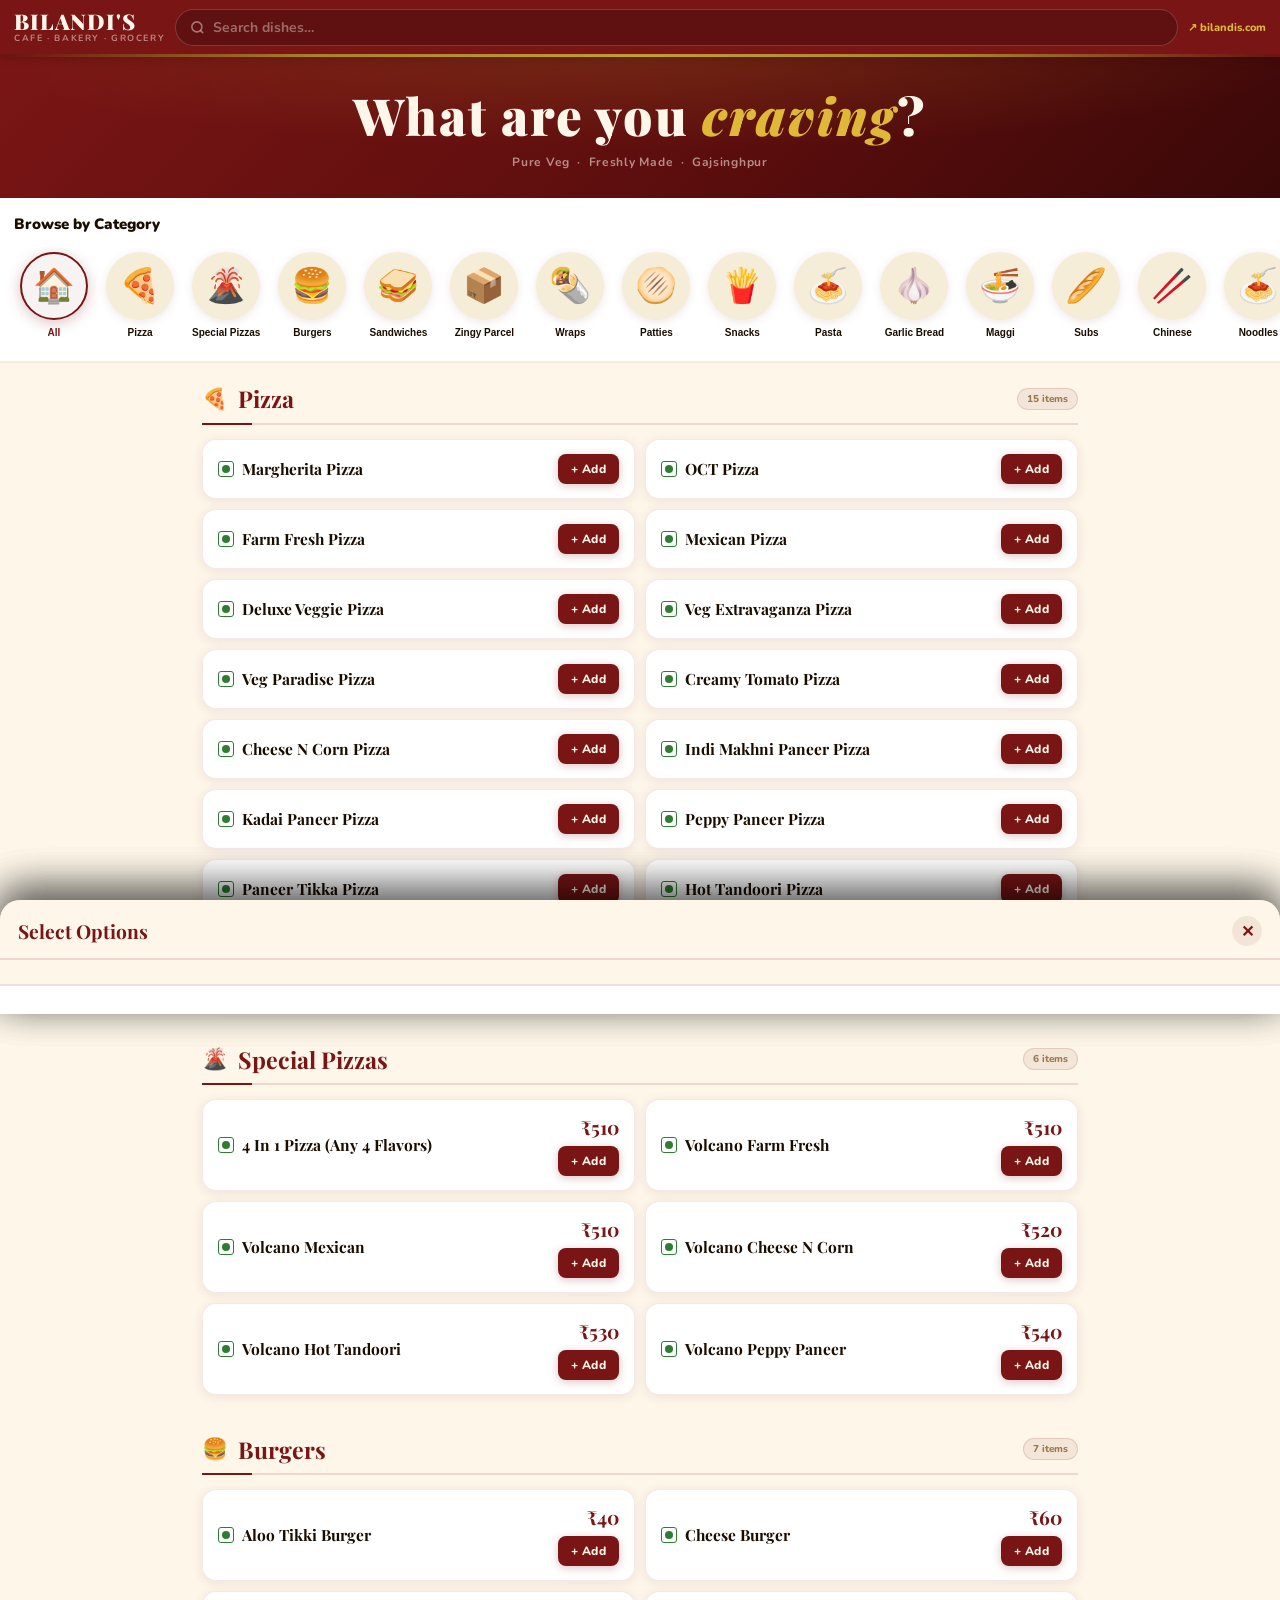
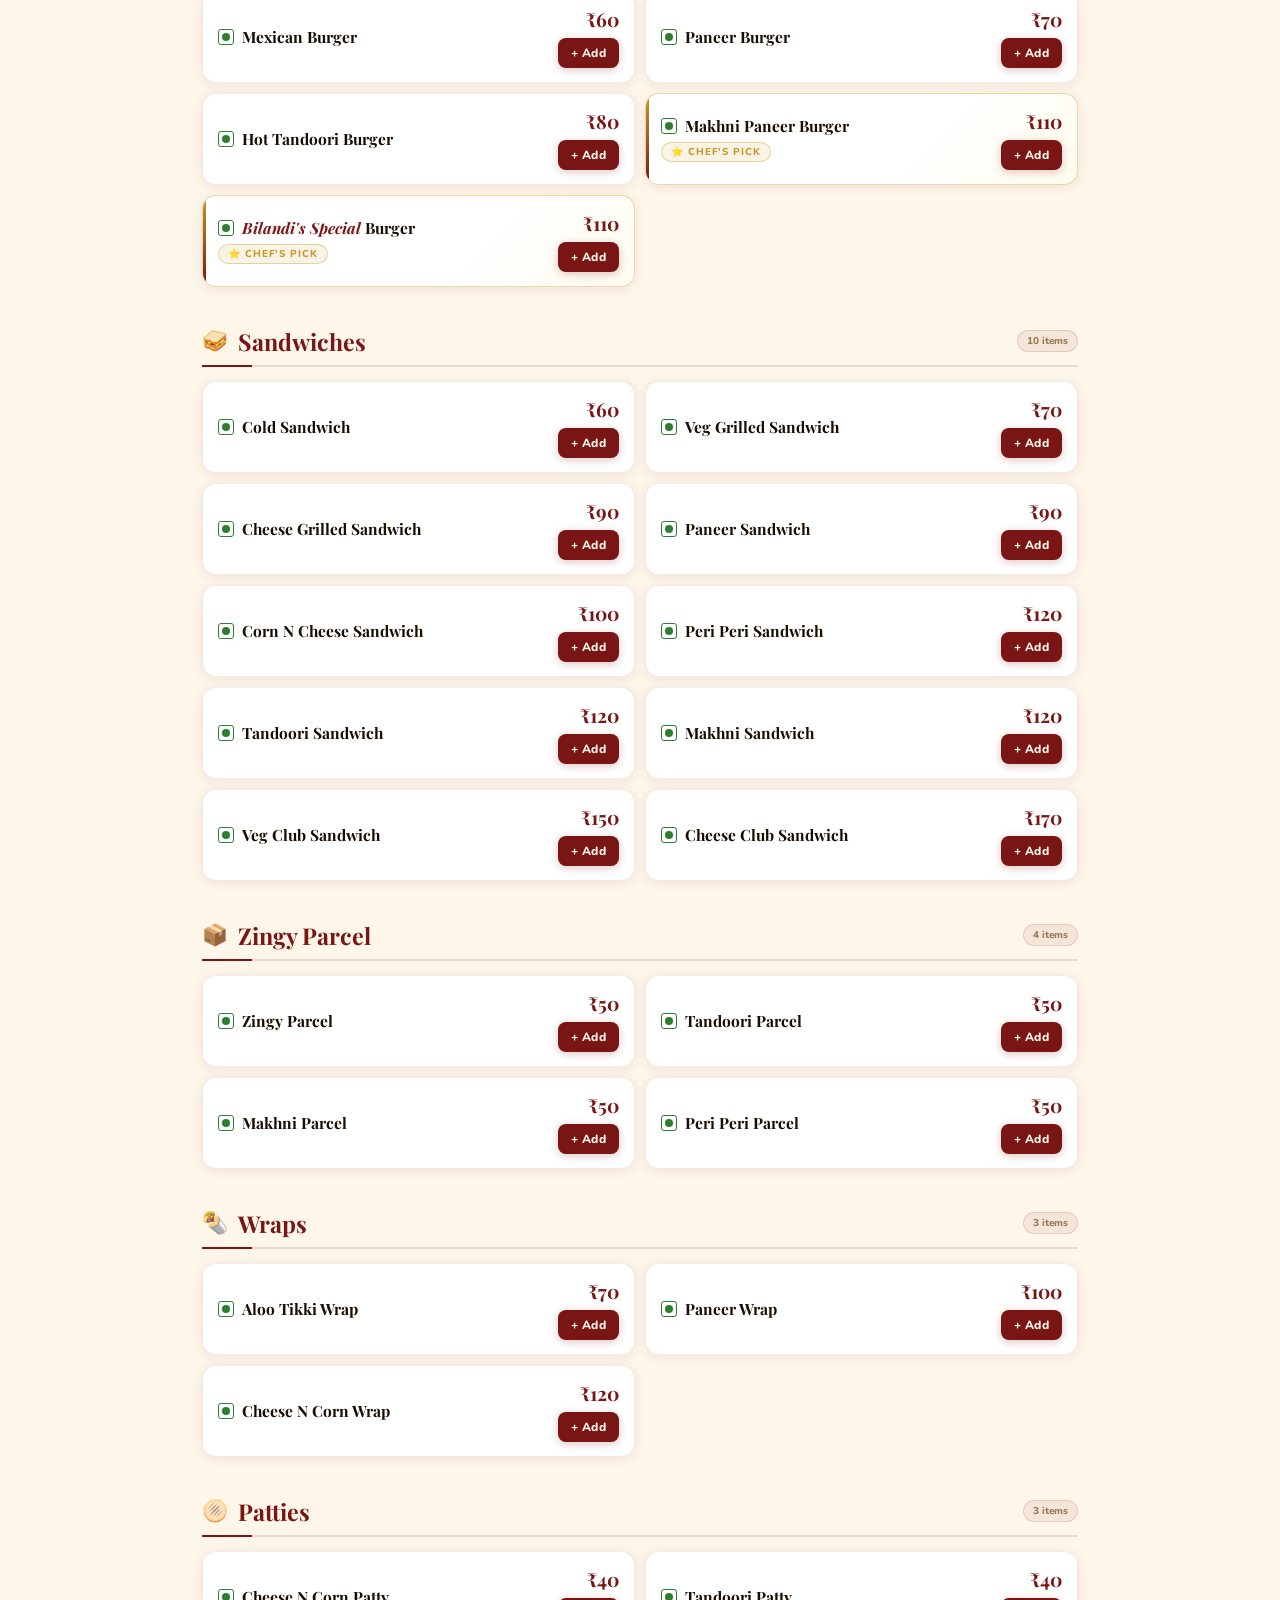
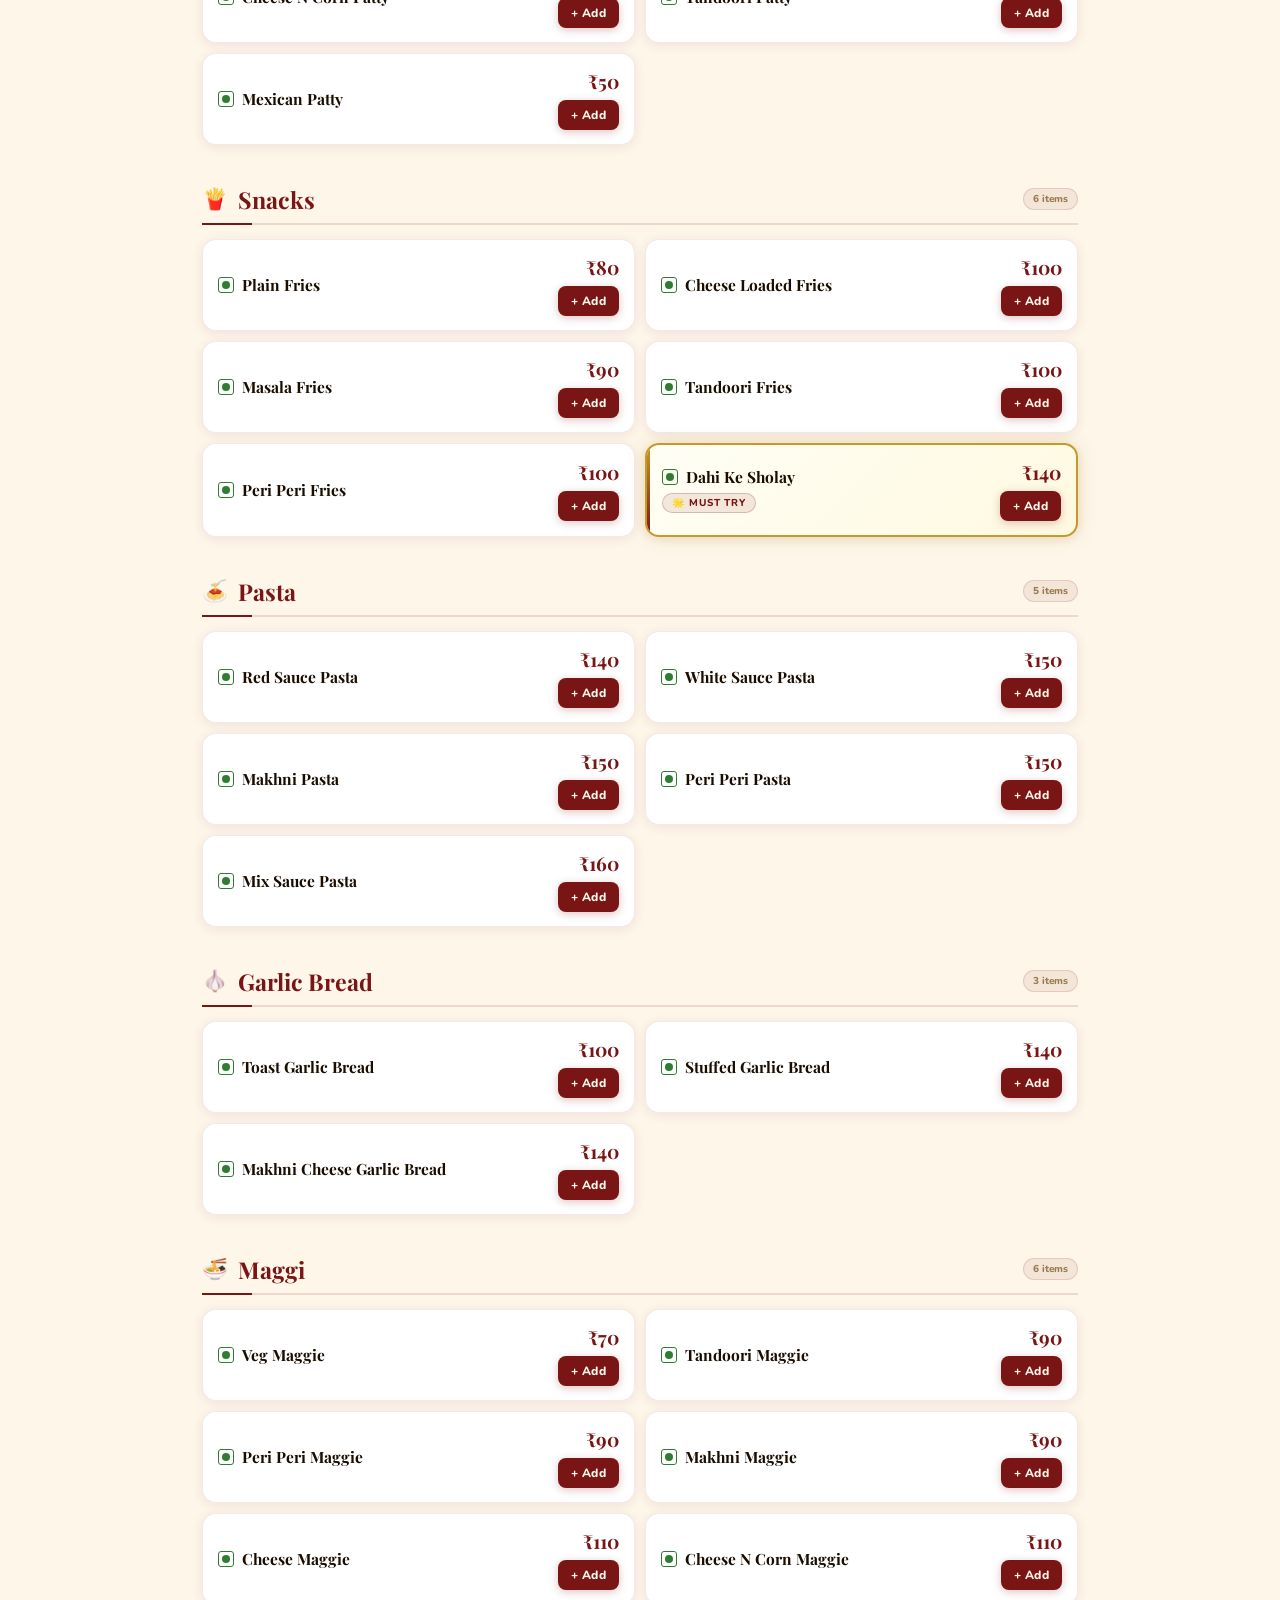
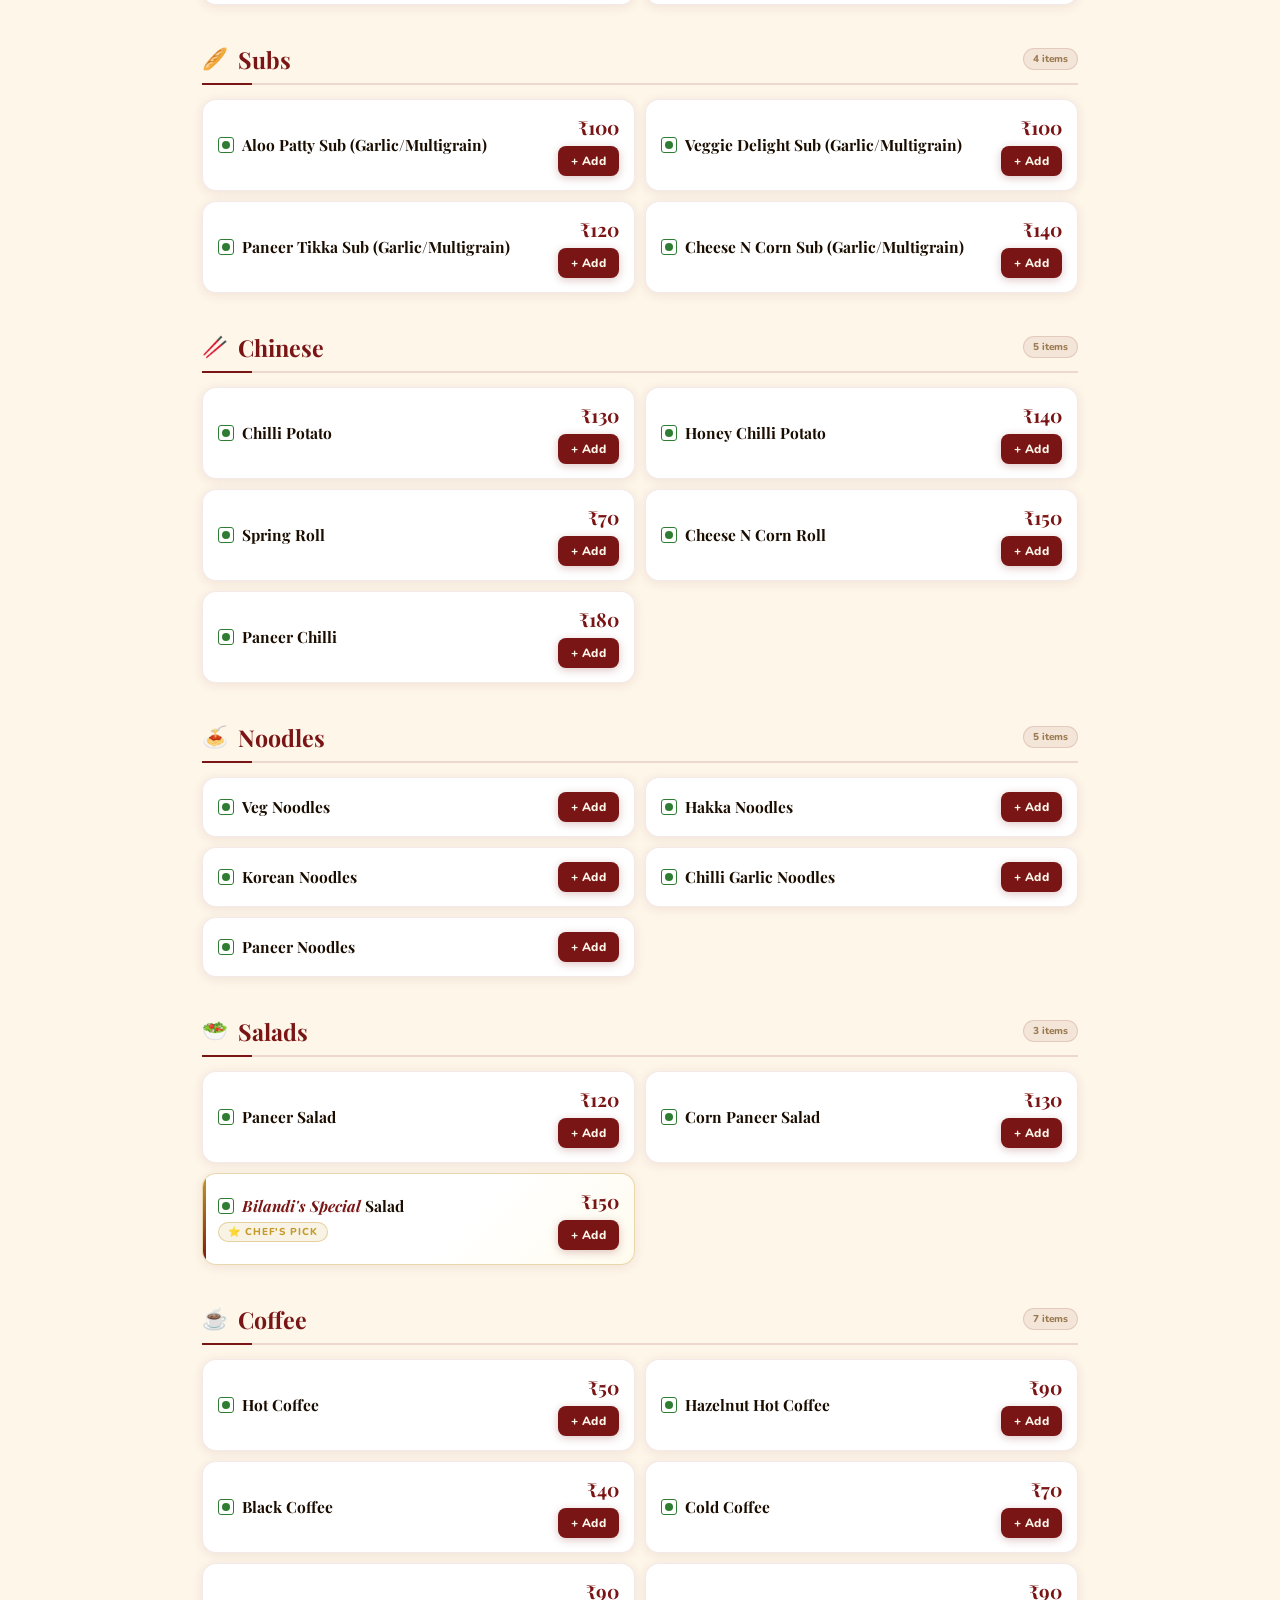
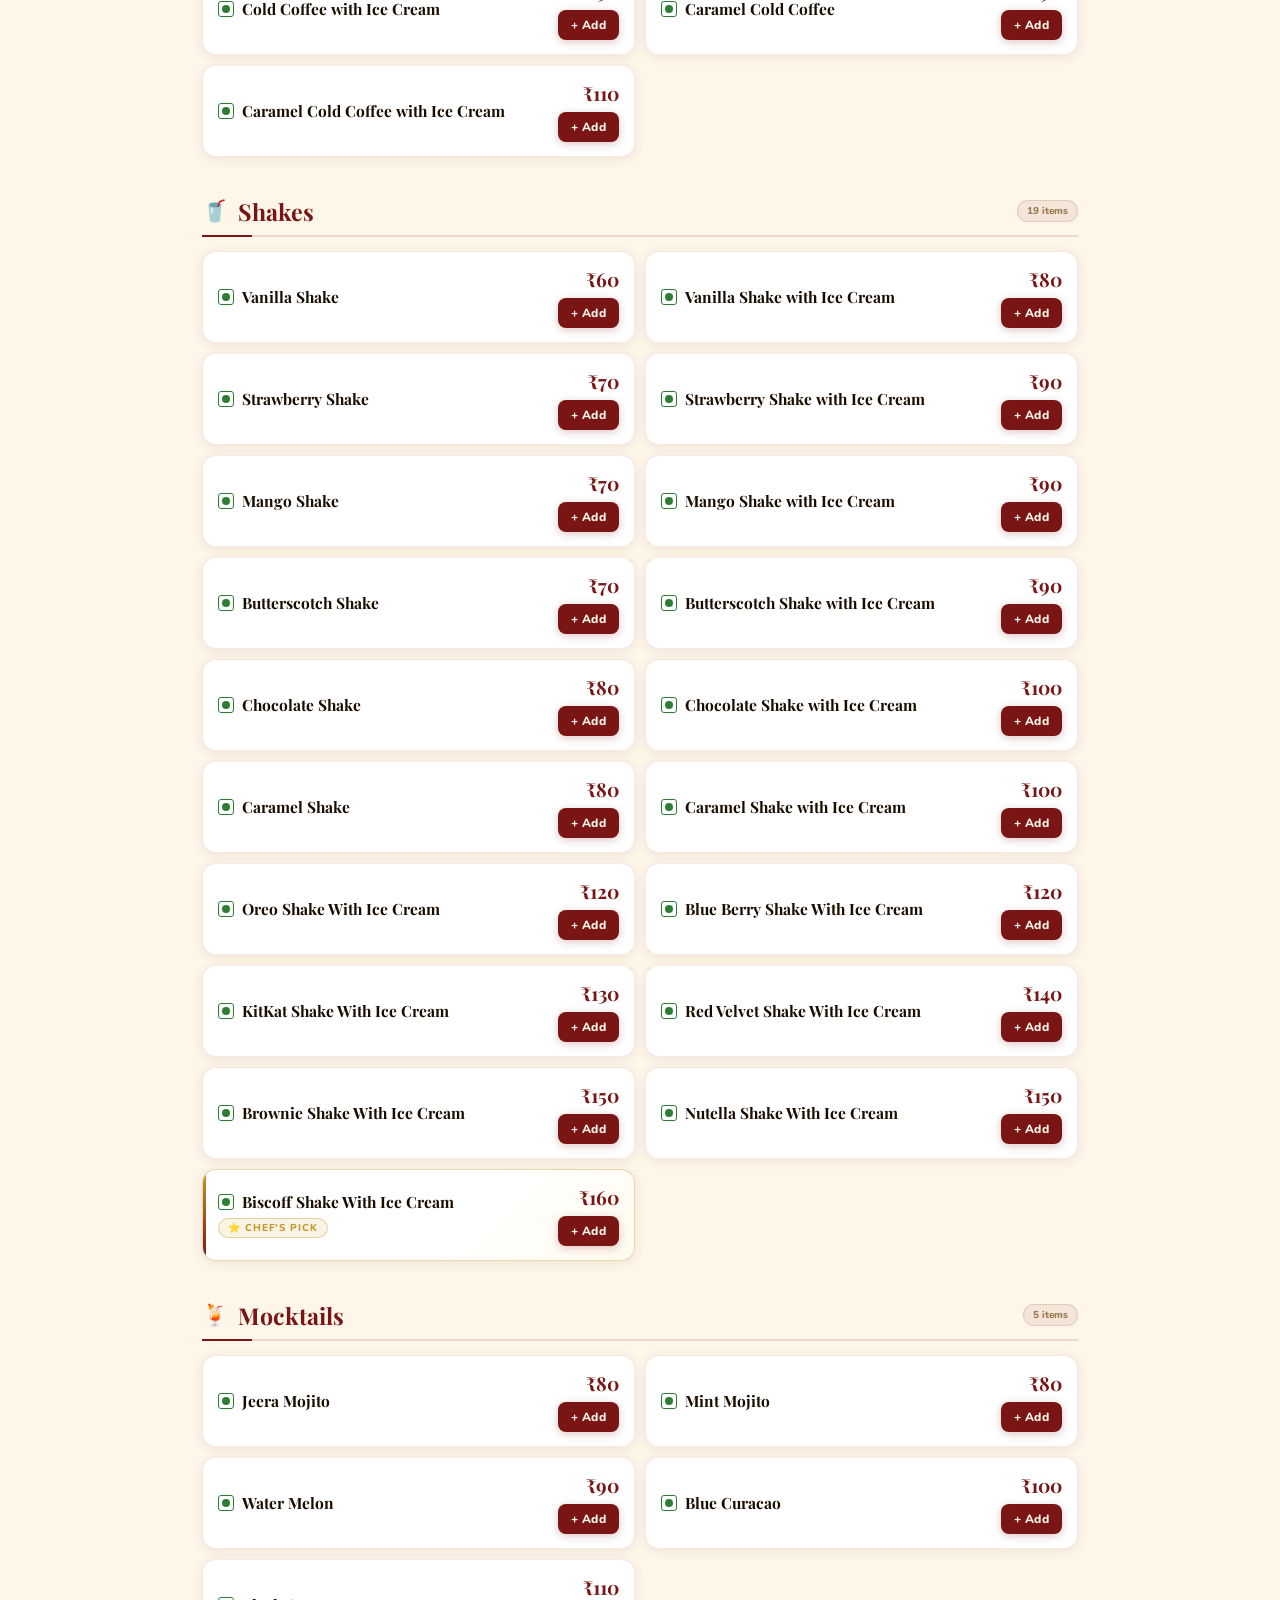
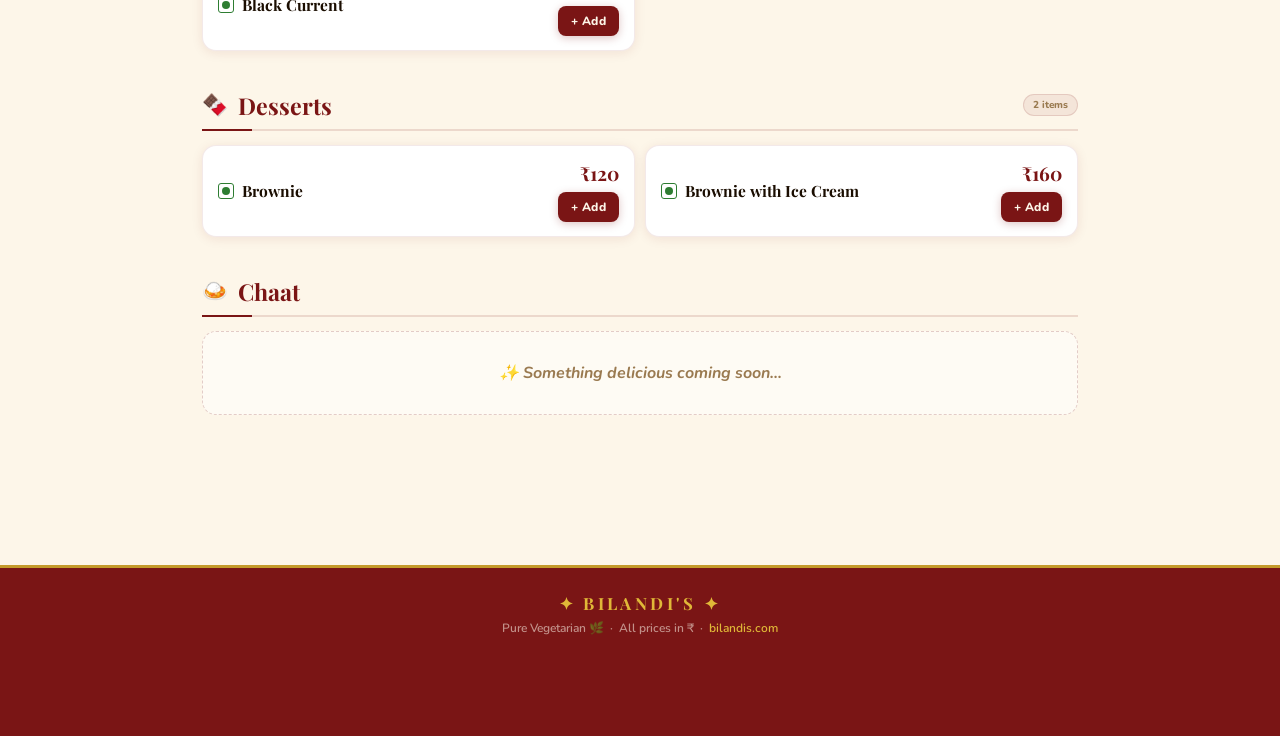
<file: menu.html>
<!DOCTYPE html>
<html lang="en">
<head>
<meta charset="UTF-8">
<meta name="viewport" content="width=device-width, initial-scale=1.0, viewport-fit=cover">
<title>Bilandi's Cafe — Menu</title>
<link href="https://fonts.googleapis.com/css2?family=Playfair+Display:ital,wght@0,700;0,900;1,400&family=Nunito:wght@400;600;700;800;900&display=swap" rel="stylesheet">
<style>
:root{
  --cr:#7A1515;--cr2:#9B1C1C;
  --gold:#C49A2A;--gold2:#E0B838;
  --cream:#FDF6E9;--cream2:#F5EDD8;--cream3:#EDE0C4;
  --white:#fff;--dark:#1A0D00;--muted:#7A6040;--muted2:#9A7A50;
  --green:#2E7D32;
  --border:rgba(122,21,21,0.13);
  --cs:0 2px 12px rgba(122,21,21,0.09);
  --csh:0 6px 24px rgba(122,21,21,0.17);
}
*,*::before,*::after{box-sizing:border-box;margin:0;padding:0}
html{scroll-behavior:smooth}
body{background:var(--cream);font-family:'Nunito',sans-serif;color:var(--dark);overflow-x:hidden;min-height:100vh}

/* NAV */
.nav{background:var(--cr);position:sticky;top:0;z-index:200;box-shadow:0 2px 12px rgba(0,0,0,.25)}
.nav-inner{display:flex;align-items:center;gap:10px;padding:0 14px;height:54px}
.logo{font-family:'Playfair Display',serif;font-size:1.35rem;font-weight:900;color:var(--cream);letter-spacing:.04em;line-height:1;white-space:nowrap}
.logo small{display:block;font-family:'Nunito',sans-serif;font-size:9px;font-weight:700;color:rgba(253,246,233,.5);letter-spacing:.18em;text-transform:uppercase;margin-top:1px}
.nav-search{flex:1;display:flex;align-items:center;gap:8px;background:rgba(0,0,0,.22);border:1px solid rgba(255,255,255,.18);border-radius:24px;padding:8px 14px}
.nav-search svg{color:rgba(253,246,233,.45);flex-shrink:0}
.nav-search input{background:none;border:none;outline:none;color:var(--cream);font-family:'Nunito',sans-serif;font-size:14px;font-weight:700;width:100%}
.nav-search input::placeholder{color:rgba(253,246,233,.4)}
.nav-link{color:var(--gold2);font-size:11px;font-weight:800;text-decoration:none;white-space:nowrap;display:none}
@media(min-width:480px){.nav-link{display:block}}

/* GOLD LINE */
.gline{height:3px;background:linear-gradient(90deg,var(--cr) 0%,var(--gold) 25%,var(--gold2) 50%,var(--gold) 75%,var(--cr) 100%)}

/* HERO */
.hero{background:linear-gradient(135deg,var(--cr) 0%,#5A0D0D 60%,#3A0808 100%);padding:24px 16px 28px;text-align:center;position:relative;overflow:hidden}
.hero::before{content:'';position:absolute;inset:0;background:radial-gradient(ellipse 80% 100% at 50% 0%,rgba(196,154,42,.16) 0%,transparent 65%)}
.hero h1{font-family:'Playfair Display',serif;font-size:clamp(2rem,10vw,3.2rem);font-weight:900;color:var(--cream);letter-spacing:.04em;position:relative}
.hero h1 em{color:var(--gold2);font-style:italic}
.hero p{font-size:12px;color:rgba(253,246,233,.55);margin-top:5px;font-weight:700;letter-spacing:.06em;position:relative}

/* CAT CIRCLES */
.cats{background:var(--white);border-bottom:2px solid var(--cream2);padding:16px 0 18px}
.cats-title{font-size:15px;font-weight:900;padding:0 14px;margin-bottom:14px;color:var(--dark)}
.cats-row{display:flex;gap:2px;overflow-x:auto;padding:0 12px;scrollbar-width:none}
.cats-row::-webkit-scrollbar{display:none}
.cat-btn{flex-shrink:0;display:flex;flex-direction:column;align-items:center;gap:7px;padding:4px 8px;cursor:pointer;-webkit-tap-highlight-color:transparent;transition:transform .15s;border:none;background:none}
.cat-btn:hover{transform:translateY(-2px)}
.cat-btn:active{transform:scale(.93)}
.cat-circle{width:68px;height:68px;border-radius:50%;background:var(--cream2);border:2.5px solid transparent;display:flex;align-items:center;justify-content:center;font-size:2.1rem;line-height:1;transition:border-color .2s,box-shadow .2s,background .2s;box-shadow:0 2px 10px rgba(122,21,21,.1)}
.cat-btn.active .cat-circle,.cat-btn:hover .cat-circle{border-color:var(--cr);box-shadow:0 3px 14px rgba(122,21,21,.25);background:rgba(122,21,21,.05)}
.cat-lbl{font-size:10px;font-weight:800;color:var(--dark);text-align:center;line-height:1.2;max-width:72px;white-space:nowrap;overflow:hidden;text-overflow:ellipsis}
.cat-btn.active .cat-lbl{color:var(--cr)}

/* MAIN */
.main{max-width:900px;margin:0 auto;padding:22px 12px 110px}

/* SECTION */
.sec{margin-bottom:40px;animation:fadeUp .35s ease both}
.sec-head{display:flex;align-items:center;gap:10px;margin-bottom:14px;padding-bottom:10px;border-bottom:2px solid var(--border);position:relative}
.sec-head::after{content:'';position:absolute;bottom:-2px;left:0;width:50px;height:2px;background:var(--cr)}
.sec-ico{font-size:1.3rem}
.sec-name{font-family:'Playfair Display',serif;font-size:clamp(1.15rem,4vw,1.45rem);font-weight:700;color:var(--cr);line-height:1}
.sec-count{margin-left:auto;font-size:10px;font-weight:800;color:var(--muted2);background:rgba(122,21,21,.07);border:1px solid var(--border);padding:3px 9px;border-radius:100px;white-space:nowrap}

/* ITEMS LIST — always single column on mobile */
.items-list{display:flex;flex-direction:column;gap:9px}
@media(min-width:580px){
  .items-list{display:grid;grid-template-columns:1fr 1fr;gap:10px}
}

/* CARD */
.card{background:var(--white);border:1px solid rgba(122,21,21,.09);border-radius:14px;padding:14px 15px;display:flex;align-items:center;gap:11px;box-shadow:var(--cs);transition:box-shadow .2s,border-color .2s,transform .15s;position:relative;overflow:hidden}
.card::before{content:'';position:absolute;left:0;top:0;bottom:0;width:3px;background:linear-gradient(180deg,var(--cr) 0%,var(--gold) 100%);opacity:0;transition:opacity .2s}
.card:hover{box-shadow:var(--csh);border-color:rgba(122,21,21,.22);transform:translateY(-1px)}
.card:hover::before{opacity:1}
.card:active{transform:scale(.99)}
.card.special{border-color:rgba(196,154,42,.38);background:linear-gradient(135deg,#fff 60%,#fffbee 100%)}
.card.special::before{opacity:1;background:linear-gradient(180deg,var(--gold) 0%,var(--cr) 100%)}
.card.highlight{border:2px solid var(--gold);background:linear-gradient(135deg,#fffef5 0%,#fff9e0 100%);box-shadow:0 0 18px rgba(196,154,42,.22),var(--cs);animation:shine 2.2s ease-in-out infinite}
@keyframes shine{0%,100%{box-shadow:0 0 18px rgba(196,154,42,.22),var(--cs)}50%{box-shadow:0 0 30px rgba(196,154,42,.38),var(--csh)}}

.card-left{flex:1;min-width:0;display:flex;flex-direction:column;gap:6px}
.card-namerow{display:flex;align-items:flex-start;gap:8px}
.veg{flex-shrink:0;width:16px;height:16px;border:1.5px solid var(--green);border-radius:3px;display:flex;align-items:center;justify-content:center;margin-top:2px}
.veg::after{content:'';width:8px;height:8px;background:var(--green);border-radius:50%}
.card-name{font-family:'Playfair Display',serif;font-size:.97rem;font-weight:700;color:var(--dark);line-height:1.3}
.card-name em{color:var(--cr);font-style:italic}
.badge{display:inline-flex;align-items:center;gap:3px;font-size:10px;font-weight:800;letter-spacing:.09em;text-transform:uppercase;padding:2px 9px;border-radius:100px;width:fit-content}
.badge-gold{background:rgba(196,154,42,.12);border:1px solid rgba(196,154,42,.38);color:var(--gold)}
.badge-red{background:rgba(122,21,21,.09);border:1px solid rgba(122,21,21,.22);color:var(--cr)}

.card-right{flex-shrink:0;display:flex;flex-direction:column;align-items:flex-end;gap:5px}
.price-single{font-family:'Playfair Display',serif;font-size:1.2rem;font-weight:700;color:var(--cr)}
.price-sizes{display:flex;gap:5px}
.chip{display:flex;flex-direction:column;align-items:center;background:rgba(122,21,21,.06);border:1px solid var(--border);border-radius:8px;padding:4px 8px;min-width:46px;transition:background .15s}
.card:hover .chip{background:rgba(122,21,21,.11)}
.chip-lbl{font-size:9px;font-weight:800;letter-spacing:.14em;text-transform:uppercase;color:var(--muted2)}
.chip-val{font-size:.88rem;font-weight:800;color:var(--cr)}
.price-single-row{display:flex;flex-direction:column;align-items:flex-end;gap:6px}

/* COMING SOON */
.coming{display:flex;align-items:center;justify-content:center;gap:10px;padding:30px 16px;border:1.5px dashed rgba(122,21,21,.2);border-radius:14px;background:rgba(255,255,255,.5);font-size:1rem;color:var(--muted2);font-weight:700;font-style:italic}

/* NO RESULTS */
.nores{text-align:center;padding:60px 16px;font-size:1rem;color:var(--muted2);font-weight:700}
.nores strong{color:var(--cr)}

/* FOOTER */
footer{background:var(--cr);text-align:center;padding:24px 16px 100px;border-top:3px solid var(--gold);color:rgba(253,246,233,.55);font-size:12px;font-weight:600}
footer b{display:block;font-family:'Playfair Display',serif;font-size:1.05rem;color:var(--gold2);letter-spacing:.2em;margin-bottom:6px}
footer a{color:var(--gold2);text-decoration:none}

@keyframes fadeUp{from{opacity:0;transform:translateY(16px)}to{opacity:1;transform:translateY(0)}}

@media(max-width:380px){
  .cat-circle{width:60px;height:60px;font-size:1.85rem}
  .chip{min-width:40px;padding:3px 5px}
  .chip-val{font-size:.82rem}
  .card-name{font-size:.9rem}
  .price-single{font-size:1.1rem}
}

/* ===== CART / ADD-TO-CART CONTROLS ===== */
.add-btn{display:flex;align-items:center;gap:5px;background:var(--cr);color:var(--cream);border:none;border-radius:8px;padding:7px 13px;font-family:'Nunito',sans-serif;font-size:12px;font-weight:800;letter-spacing:.03em;cursor:pointer;box-shadow:0 2px 8px rgba(122,21,21,.25);transition:background .15s,transform .1s;white-space:nowrap}
.add-btn:hover{background:var(--cr2)}
.add-btn:active{transform:scale(.94)}
.stepper{display:flex;align-items:center;gap:0;background:var(--cr);border-radius:8px;overflow:hidden;box-shadow:0 2px 8px rgba(122,21,21,.25)}
.stepper button{background:none;border:none;color:var(--cream);width:26px;height:28px;font-size:15px;font-weight:900;cursor:pointer;display:flex;align-items:center;justify-content:center;-webkit-tap-highlight-color:transparent}
.stepper button:active{background:rgba(0,0,0,.15)}
.stepper .qty-num{min-width:20px;text-align:center;font-size:13px;font-weight:800;color:var(--cream)}

.chip.chipable{cursor:pointer;-webkit-tap-highlight-color:transparent;transition:background .15s,transform .1s}
.chip.chipable:active{transform:scale(.95)}
.chip.chipable.in-cart{background:var(--cr);border-color:var(--cr)}
.chip.chipable.in-cart .chip-lbl{color:rgba(253,246,233,.75)}
.chip.chipable.in-cart .chip-val{color:var(--cream)}
.chip-stepper{display:flex;align-items:center;gap:4px;background:var(--cr);border-radius:8px;padding:2px 4px;min-width:46px;justify-content:center}
.chip-stepper button{background:none;border:none;color:var(--cream);width:18px;height:20px;font-size:13px;font-weight:900;cursor:pointer;display:flex;align-items:center;justify-content:center;-webkit-tap-highlight-color:transparent}
.chip-stepper .cs-num{font-size:12px;font-weight:800;color:var(--cream);min-width:12px;text-align:center}
.chip-stepper .cs-lbl{font-size:8px;font-weight:800;letter-spacing:.1em;text-transform:uppercase;color:rgba(253,246,233,.7);margin-right:2px}

/* Floating cart bar */
.cart-fab{position:fixed;left:12px;right:12px;bottom:14px;bottom:calc(14px + env(safe-area-inset-bottom,0px));max-width:876px;margin:0 auto;z-index:300;background:var(--cr);color:var(--cream);border-radius:16px;padding:13px 16px;display:none;align-items:center;justify-content:space-between;gap:12px;box-shadow:0 8px 28px rgba(122,21,21,.4);cursor:pointer;-webkit-tap-highlight-color:transparent;border:1.5px solid var(--gold)}
.cart-fab.show{display:flex}
.cart-fab-left{display:flex;align-items:center;gap:10px}
.cart-fab-count{background:var(--gold);color:var(--cr);font-weight:900;font-size:13px;width:26px;height:26px;border-radius:50%;display:flex;align-items:center;justify-content:center;flex-shrink:0}
.cart-fab-text{font-weight:800;font-size:13px}
.cart-fab-text small{display:block;font-weight:600;font-size:10px;color:rgba(253,246,233,.65);margin-top:1px}
.cart-fab-right{display:flex;align-items:center;gap:6px;font-family:'Playfair Display',serif;font-weight:700;font-size:1.05rem;color:var(--gold2)}

/* Overlay + drawer */
.ov{position:fixed;inset:0;background:rgba(26,13,0,.55);z-index:400;display:none;opacity:0;transition:opacity .2s}
.ov.show{display:block;opacity:1}
.drawer{position:fixed;left:0;right:0;bottom:0;z-index:401;background:var(--cream);border-radius:20px 20px 0 0;max-height:88vh;display:flex;flex-direction:column;transform:translateY(100%);transition:transform .28s cubic-bezier(.32,.72,0,1);box-shadow:0 -10px 40px rgba(0,0,0,.3);padding-bottom:env(safe-area-inset-bottom,0px)}
.drawer.show{transform:translateY(0)}
.drawer-head{display:flex;align-items:center;justify-content:space-between;padding:16px 18px 12px;border-bottom:2px solid var(--border);flex-shrink:0}
.drawer-head h3{font-family:'Playfair Display',serif;font-size:1.2rem;font-weight:700;color:var(--cr)}
.drawer-close{background:rgba(122,21,21,.08);border:none;width:30px;height:30px;border-radius:50%;color:var(--cr);font-size:16px;font-weight:800;cursor:pointer;display:flex;align-items:center;justify-content:center}
.drawer-body{overflow-y:auto;padding:12px 18px;flex:1}
.drawer-foot{flex-shrink:0;padding:14px 18px;border-top:2px solid var(--border);background:var(--white)}

.cart-empty{text-align:center;padding:50px 16px;color:var(--muted2);font-weight:700}
.cart-empty span{font-size:2.4rem;display:block;margin-bottom:10px}

.cart-row{display:flex;align-items:center;gap:10px;padding:11px 0;border-bottom:1px solid var(--border)}
.cart-row:last-child{border-bottom:none}
.cart-row-info{flex:1;min-width:0}
.cart-row-name{font-weight:800;font-size:.92rem;color:var(--dark);line-height:1.3}
.cart-row-variant{font-size:11px;color:var(--muted2);font-weight:700;margin-top:1px}
.cart-row-price{font-size:12px;color:var(--muted);font-weight:700;margin-top:2px}
.cart-row-right{display:flex;align-items:center;gap:10px;flex-shrink:0}
.cart-row-total{font-family:'Playfair Display',serif;font-weight:700;color:var(--cr);font-size:1rem;min-width:52px;text-align:right}
.cart-row-remove{background:none;border:none;color:var(--muted2);font-size:16px;cursor:pointer;padding:2px 4px}

.sum-line{display:flex;justify-content:space-between;align-items:center;font-size:.92rem;font-weight:700;color:var(--muted);padding:3px 0}
.sum-line.total{font-family:'Playfair Display',serif;font-size:1.25rem;font-weight:700;color:var(--cr);padding-top:8px;margin-top:4px;border-top:1.5px dashed var(--border)}

.btn-primary{width:100%;background:var(--cr);color:var(--cream);border:none;border-radius:12px;padding:14px;font-family:'Nunito',sans-serif;font-size:14.5px;font-weight:800;letter-spacing:.02em;cursor:pointer;box-shadow:0 4px 14px rgba(122,21,21,.3);margin-top:10px;transition:background .15s}
.btn-primary:hover{background:var(--cr2)}
.btn-primary:disabled{opacity:.45;cursor:not-allowed}
.btn-primary.wa{background:#1F7A3D}
.btn-primary.wa:hover{background:#25923F}
.btn-ghost{width:100%;background:none;border:1.5px solid var(--border);color:var(--muted);border-radius:12px;padding:11px;font-family:'Nunito',sans-serif;font-size:13px;font-weight:800;cursor:pointer;margin-top:8px}

.step-tabs{display:flex;gap:8px;margin-bottom:14px}
.step-dot{flex:1;height:4px;border-radius:4px;background:var(--border)}
.step-dot.active{background:var(--cr)}

.order-type-row{display:flex;gap:10px;margin-bottom:14px}
.ot-btn{flex:1;display:flex;flex-direction:column;align-items:center;gap:6px;padding:16px 8px;border:2px solid var(--border);border-radius:14px;background:var(--white);cursor:pointer;-webkit-tap-highlight-color:transparent;transition:border-color .15s,background .15s}
.ot-btn span.ic{font-size:1.6rem}
.ot-btn span.tx{font-size:12.5px;font-weight:800;color:var(--dark)}
.ot-btn.sel{border-color:var(--cr);background:rgba(122,21,21,.06)}
.ot-btn.sel span.tx{color:var(--cr)}

.field{margin-bottom:11px}
.field label{display:block;font-size:11px;font-weight:800;color:var(--muted2);letter-spacing:.04em;text-transform:uppercase;margin-bottom:5px}
.field input,.field textarea{width:100%;border:1.5px solid var(--border);background:var(--white);border-radius:10px;padding:10px 12px;font-family:'Nunito',sans-serif;font-size:14px;font-weight:700;color:var(--dark);outline:none;transition:border-color .15s}
.field input:focus,.field textarea:focus{border-color:var(--cr)}
.field textarea{resize:vertical;min-height:56px}

/* location (optional) */
.loc-btn{width:100%;display:flex;align-items:center;justify-content:center;gap:6px;background:var(--white);color:var(--cr);border:1.5px solid var(--cr);border-radius:10px;padding:10px;font-family:'Nunito',sans-serif;font-size:13px;font-weight:800;cursor:pointer;margin-bottom:8px}
.loc-btn:disabled{opacity:.5}
.loc-status{font-size:12px;font-weight:700;color:var(--muted);margin-bottom:6px}
.loc-status:empty{display:none}

.notice{display:flex;gap:9px;background:rgba(196,154,42,.1);border:1.5px solid rgba(196,154,42,.4);border-radius:12px;padding:11px 12px;margin-bottom:4px}
.notice .nic{font-size:1.1rem;flex-shrink:0;line-height:1}
.notice .ntx{font-size:12px;font-weight:700;color:#7A5A10;line-height:1.4}

.back-link{background:none;border:none;color:var(--muted2);font-size:12.5px;font-weight:800;cursor:pointer;padding:4px 0 12px;display:flex;align-items:center;gap:4px}

/* item pill (opens size/portion picker) */
.item-pill{display:flex}
.variant-pill{display:flex;align-items:center;gap:6px;background:var(--cr);color:var(--cream);border:none;border-radius:100px;padding:7px 12px;font-family:'Nunito',sans-serif;font-size:12px;font-weight:800;cursor:pointer;box-shadow:0 2px 8px rgba(122,21,21,.25);white-space:nowrap;-webkit-tap-highlight-color:transparent}
.variant-pill:active{transform:scale(.96)}
.vp-qty{background:var(--gold);color:var(--cr);width:17px;height:17px;border-radius:50%;font-size:10px;font-weight:900;display:flex;align-items:center;justify-content:center;flex-shrink:0}
.vp-arrow{opacity:.7;font-weight:900}

/* size / portion picker modal rows */
.modal-item-title{font-family:'Playfair Display',serif;font-size:1.05rem;font-weight:700;color:var(--dark);margin-bottom:2px}
.modal-item-sub{font-size:11.5px;font-weight:700;color:var(--muted2);margin-bottom:14px}
.size-row{display:flex;align-items:center;justify-content:space-between;gap:10px;padding:12px 0;border-bottom:1px solid var(--border)}
.size-row:last-child{border-bottom:none}
.size-row-name{font-weight:800;font-size:.95rem;color:var(--dark)}
.size-row-price{font-size:12.5px;color:var(--cr);font-weight:800;margin-top:2px;font-family:'Playfair Display',serif}
</style>
</head>
<body>

<nav class="nav">
  <div class="nav-inner">
    <div class="logo">BILANDI'S<small>Cafe · Bakery · Grocery</small></div>
    <div class="nav-search">
      <svg width="15" height="15" fill="none" viewBox="0 0 24 24" stroke="currentColor" stroke-width="2.5"><circle cx="11" cy="11" r="8"/><path d="M21 21l-4.35-4.35"/></svg>
      <input id="si" type="text" placeholder="Search dishes…" autocomplete="off" autocorrect="off">
    </div>
    <a class="nav-link" href="https://www.bilandis.com" target="_blank">↗ bilandis.com</a>
  </div>
</nav>
<div class="gline"></div>

<div class="hero">
  <h1>What are you <em>craving</em>?</h1>
  <p>Pure Veg &nbsp;·&nbsp; Freshly Made &nbsp;·&nbsp; Gajsinghpur</p>
</div>

<div class="cats">
  <div class="cats-title">Browse by Category</div>
  <div class="cats-row" id="cats"></div>
</div>

<main class="main" id="main"></main>

<footer>
  <b>✦ BILANDI'S ✦</b>
  Pure Vegetarian 🌿 &nbsp;·&nbsp; All prices in ₹ &nbsp;·&nbsp; <a href="https://www.bilandis.com">bilandis.com</a>
</footer>

<!-- Floating cart bar -->
<div class="cart-fab" id="cartFab">
  <div class="cart-fab-left">
    <div class="cart-fab-count" id="fabCount">0</div>
    <div class="cart-fab-text">View Cart<small id="fabItemsLbl">0 items</small></div>
  </div>
  <div class="cart-fab-right">₹<span id="fabTotal">0</span> ›</div>
</div>

<!-- Overlay -->
<div class="ov" id="ov"></div>

<!-- Cart drawer -->
<div class="drawer" id="cartDrawer">
  <div class="drawer-head">
    <h3>Your Cart</h3>
    <button class="drawer-close" id="cartClose">✕</button>
  </div>
  <div class="drawer-body" id="cartBody"></div>
  <div class="drawer-foot" id="cartFoot"></div>
</div>

<!-- Checkout drawer -->
<div class="drawer" id="checkoutDrawer">
  <div class="drawer-head">
    <h3>Place Your Order</h3>
    <button class="drawer-close" id="checkoutClose">✕</button>
  </div>
  <div class="drawer-body" id="checkoutBody"></div>
  <div class="drawer-foot" id="checkoutFoot"></div>
</div>

<!-- Size / portion picker drawer -->
<div class="drawer" id="sizeDrawer">
  <div class="drawer-head">
    <h3>Select Options</h3>
    <button class="drawer-close" id="sizeClose">✕</button>
  </div>
  <div class="drawer-body" id="sizeBody"></div>
  <div class="drawer-foot" id="sizeFoot"></div>
</div>

<script>
const SZ=['S','M','L'];
const MENU=[
  {cat:'Pizza',icon:'🍕',items:[
    {name:'Margherita Pizza',prices:[109,219,319]},
    {name:'OCT Pizza',prices:[149,239,349]},
    {name:'Farm Fresh Pizza',prices:[159,249,359]},
    {name:'Mexican Pizza',prices:[169,259,369]},
    {name:'Deluxe Veggie Pizza',prices:[179,269,379]},
    {name:'Veg Extravaganza Pizza',prices:[189,279,389]},
    {name:'Veg Paradise Pizza',prices:[189,279,389]},
    {name:'Creamy Tomato Pizza',prices:[199,299,409]},
    {name:'Cheese N Corn Pizza',prices:[199,299,409]},
    {name:'Indi Makhni Paneer Pizza',prices:[209,309,409]},
    {name:'Kadai Paneer Pizza',prices:[209,309,409]},
    {name:'Peppy Paneer Pizza',prices:[219,329,439]},
    {name:'Paneer Tikka Pizza',prices:[219,329,439]},
    {name:'Hot Tandoori Pizza',prices:[219,339,459]},
    {name:"Bilandi's Special Pizza",prices:[229,349,469],special:true},
  ]},
  {cat:'Special Pizzas',icon:'🌋',items:[
    {name:'4 In 1 Pizza (Any 4 Flavors)',price:509},
    {name:'Volcano Farm Fresh',price:509},
    {name:'Volcano Mexican',price:509},
    {name:'Volcano Cheese N Corn',price:519},
    {name:'Volcano Hot Tandoori',price:529},
    {name:'Volcano Peppy Paneer',price:539},
  ]},
  {cat:'Burgers',icon:'🍔',items:[
    {name:'Aloo Tikki Burger',price:39},
    {name:'Cheese Burger',price:59},
    {name:'Mexican Burger',price:59},
    {name:'Paneer Burger',price:69},
    {name:'Hot Tandoori Burger',price:79},
    {name:"Makhni Paneer Burger",price:109,special:true},
    {name:"Bilandi's Special Burger",price:109,special:true},
  ]},
  {cat:'Sandwiches',icon:'🥪',items:[
    {name:'Cold Sandwich',price:59},
    {name:'Veg Grilled Sandwich',price:69},
    {name:'Cheese Grilled Sandwich',price:89},
    {name:'Paneer Sandwich',price:89},
    {name:'Corn N Cheese Sandwich',price:99},
    {name:'Peri Peri Sandwich',price:119},
    {name:'Tandoori Sandwich',price:119},
    {name:'Makhni Sandwich',price:119},
    {name:'Veg Club Sandwich',price:149},
    {name:'Cheese Club Sandwich',price:169},
  ]},
  {cat:'Zingy Parcel',icon:'📦',items:[
    {name:'Zingy Parcel',price:50},
    {name:'Tandoori Parcel',price:50},
    {name:'Makhni Parcel',price:50},
    {name:'Peri Peri Parcel',price:50},
  ]},
  {cat:'Wraps',icon:'🌯',items:[
    {name:'Aloo Tikki Wrap',price:69},
    {name:'Paneer Wrap',price:99},
    {name:'Cheese N Corn Wrap',price:119},
  ]},
  {cat:'Patties',icon:'🫓',items:[
    {name:'Cheese N Corn Patty',price:39},
    {name:'Tandoori Patty',price:39},
    {name:'Mexican Patty',price:49},
  ]},
  {cat:'Snacks',icon:'🍟',items:[
    {name:'Plain Fries',price:79},
    {name:'Cheese Loaded Fries',price:99},
    {name:'Masala Fries',price:89},
    {name:'Tandoori Fries',price:99},
    {name:'Peri Peri Fries',price:99},
    {name:'Dahi Ke Sholay',price:140,special:true,highlight:true},
  ]},
  {cat:'Pasta',icon:'🍝',items:[
    {name:'Red Sauce Pasta',price:139},
    {name:'White Sauce Pasta',price:149},
    {name:'Makhni Pasta',price:149},
    {name:'Peri Peri Pasta',price:149},
    {name:'Mix Sauce Pasta',price:159},
  ]},
  {cat:'Garlic Bread',icon:'🧄',items:[
    {name:'Toast Garlic Bread',price:99},
    {name:'Stuffed Garlic Bread',price:139},
    {name:'Makhni Cheese Garlic Bread',price:139},
  ]},
  {cat:'Maggi',icon:'🍜',items:[
    {name:'Veg Maggie',price:69},
    {name:'Tandoori Maggie',price:89},
    {name:'Peri Peri Maggie',price:89},
    {name:'Makhni Maggie',price:89},
    {name:'Cheese Maggie',price:109},
    {name:'Cheese N Corn Maggie',price:109},
  ]},
  {cat:'Subs',icon:'🥖',items:[
    {name:'Aloo Patty Sub (Garlic/Multigrain)',price:99},
    {name:'Veggie Delight Sub (Garlic/Multigrain)',price:99},
    {name:'Paneer Tikka Sub (Garlic/Multigrain)',price:119},
    {name:'Cheese N Corn Sub (Garlic/Multigrain)',price:139},
  ]},
  {cat:'Chinese',icon:'🥢',items:[
    {name:'Chilli Potato',price:130},
    {name:'Honey Chilli Potato',price:139},
    {name:'Spring Roll',price:69},
    {name:'Cheese N Corn Roll',price:149},
    {name:'Paneer Chilli',price:179},
  ]},
  {cat:'Noodles',icon:'🍝',items:[
    {name:'Veg Noodles',halfFull:[60,100]},
    {name:'Hakka Noodles',halfFull:[70,130]},
    {name:'Korean Noodles',halfFull:[70,130]},
    {name:'Chilli Garlic Noodles',halfFull:[70,130]},
    {name:'Paneer Noodles',halfFull:[80,140]},
  ]},
  {cat:'Salads',icon:'🥗',items:[
    {name:'Paneer Salad',price:119},
    {name:'Corn Paneer Salad',price:129},
    {name:"Bilandi's Special Salad",price:149,special:true},
  ]},
  {cat:'Coffee',icon:'☕',items:[
    {name:'Hot Coffee',price:49},
    {name:'Hazelnut Hot Coffee',price:89},
    {name:'Black Coffee',price:40},
    {name:'Cold Coffee',price:69},
    {name:'Cold Coffee with Ice Cream',price:89},
    {name:'Caramel Cold Coffee',price:89},
    {name:'Caramel Cold Coffee with Ice Cream',price:109},
  ]},
  {cat:'Shakes',icon:'🥤',items:[
    {name:'Vanilla Shake',price:59},
    {name:'Vanilla Shake with Ice Cream',price:79},
    {name:'Strawberry Shake',price:69},
    {name:'Strawberry Shake with Ice Cream',price:89},
    {name:'Mango Shake',price:69},
    {name:'Mango Shake with Ice Cream',price:89},
    {name:'Butterscotch Shake',price:69},
    {name:'Butterscotch Shake with Ice Cream',price:89},
    {name:'Chocolate Shake',price:79},
    {name:'Chocolate Shake with Ice Cream',price:99},
    {name:'Caramel Shake',price:79},
    {name:'Caramel Shake with Ice Cream',price:99},
    {name:'Oreo Shake With Ice Cream',price:119},
    {name:'Blue Berry Shake With Ice Cream',price:119},
    {name:'KitKat Shake With Ice Cream',price:129},
    {name:'Red Velvet Shake With Ice Cream',price:139},
    {name:'Brownie Shake With Ice Cream',price:149},
    {name:'Nutella Shake With Ice Cream',price:149},
    {name:'Biscoff Shake With Ice Cream',price:159,special:true},
  ]},

  {cat:'Mocktails',icon:'🍹',items:[
    {name:'Jeera Mojito',price:79},
    {name:'Mint Mojito',price:79},
    {name:'Water Melon',price:89},
    {name:'Blue Curacao',price:99},
    {name:'Black Current',price:109},
  ]},
  {cat:'Desserts',icon:'🍫',items:[
    {name:'Brownie',price:119},
    {name:'Brownie with Ice Cream',price:159},
  ]},
  {cat:'Chaat',icon:'🍛',comingSoon:true,items:[]},
];

MENU.forEach(section => {
  section.items.forEach(item => {

    if (item.price && item.price % 10 === 9) {
      item.price += 1;
    }

    if (item.prices) {
      item.prices = item.prices.map(p =>
        p % 10 === 9 ? p + 1 : p
      );
    }

    if (item.halfFull) {
      item.halfFull = item.halfFull.map(p =>
        p % 10 === 9 ? p + 1 : p
      );
    }

  });
});

/* ============ CART CONFIG ============ */
// Restaurant's WhatsApp number in international format, no + or spaces
const WHATSAPP_NUMBER = "919828298009";
// Number shown to the customer to call for confirmation
const CALL_NUMBER = "+91 98282 98009";

/* cart = { vid: {name, variant, price, qty} } */
let cart = {};

function vid(si,ii,label){ return si+'_'+ii+'_'+(label||'base'); }

function cartCount(){ return Object.values(cart).reduce((a,c)=>a+c.qty,0); }
function cartTotal(){ return Object.values(cart).reduce((a,c)=>a+c.qty*c.price,0); }

function changeQty(id,name,variant,price,delta){
  if(!cart[id]) cart[id]={name,variant,price,qty:0};
  cart[id].qty += delta;
  if(cart[id].qty<=0) delete cart[id];
  syncQtyUI();
  updateFab();
  if(cartDrawer.classList.contains('show')) renderCartDrawer();
}

function syncQtyUI(){
  document.querySelectorAll('[data-vid]').forEach(el=>{
    const id = el.dataset.vid;
    const q = cart[id] ? cart[id].qty : 0;
    const numEl = el.querySelector('.qty-num, .cs-num');
    if(numEl) numEl.textContent = q;
    el.classList.toggle('has-qty', q>0);
    if(el.classList.contains('add-slot')){
      el.innerHTML = q>0 ? stepperHTML(id,q) : addBtnHTML(id);
    }
    if(el.classList.contains('chip-slot')){
      const label = el.dataset.label, price = el.dataset.price;
      el.outerHTML = chipHTML(id, label, price, q);
    }
  });
  refreshPills();
}

function addBtnHTML(id){
  return `<button class="add-btn" data-act="add" data-vid="${id}">+ Add</button>`;
}
function stepperHTML(id,q){
  return `<div class="stepper"><button data-act="dec" data-vid="${id}">−</button><span class="qty-num">${q}</span><button data-act="inc" data-vid="${id}">+</button></div>`;
}
function chipHTML(id,label,price,q){
  if(q>0){
    return `<div class="chip-slot chip chipable in-cart" data-vid="${id}" data-label="${label}" data-price="${price}">
      <div class="chip-stepper"><span class="cs-lbl">${label}</span><button data-act="dec" data-vid="${id}">−</button><span class="cs-num">${q}</span><button data-act="inc" data-vid="${id}">+</button></div>
    </div>`;
  }
  return `<div class="chip-slot chip chipable" data-vid="${id}" data-act="add" data-label="${label}" data-price="${price}">
    <span class="chip-lbl">${label}</span><span class="chip-val">₹${price}</span>
  </div>`;
}

/* ===== size/portion picker (pizza sizes, noodle half-full, etc.) ===== */
function itemVariants(si,ii){
  const it = MENU[si].items[ii];
  if(it.prices) return it.prices.map((p,i)=>({label:SZ[i]==='S'?'Small':SZ[i]==='M'?'Medium':'Large', short:SZ[i], price:p, id:vid(si,ii,SZ[i])}));
  if(it.halfFull) return [{label:'Half',short:'Half',price:it.halfFull[0],id:vid(si,ii,'Half')},{label:'Full',short:'Full',price:it.halfFull[1],id:vid(si,ii,'Full')}];
  return [];
}
function itemQtyTotal(si,ii){
  return itemVariants(si,ii).reduce((a,v)=>a+(cart[v.id]?cart[v.id].qty:0),0);
}
function itemPriceTotal(si,ii){
  return itemVariants(si,ii).reduce((a,v)=>a+(cart[v.id]?cart[v.id].qty*v.price:0),0);
}
function pillHTML(si,ii){
  const q=itemQtyTotal(si,ii);
  if(q>0){
    return `<button class="variant-pill" data-act="pick-size" data-si="${si}" data-ii="${ii}"><span class="vp-qty">${q}</span> in cart · ₹${itemPriceTotal(si,ii)} <span class="vp-arrow">›</span></button>`;
  }
  return `<button class="add-btn" data-act="pick-size" data-si="${si}" data-ii="${ii}">+ Add</button>`;
}
function refreshPills(){
  document.querySelectorAll('.item-pill').forEach(el=>{
    const si=+el.dataset.si, ii=+el.dataset.ii;
    el.innerHTML = pillHTML(si,ii);
  });
}

const sizeDrawer=document.getElementById('sizeDrawer');
const sizeBody=document.getElementById('sizeBody');
const sizeFoot=document.getElementById('sizeFoot');

function openSizeModal(si,ii){
  closeAllDrawers();
  openOv();
  sizeDrawer.classList.add('show');
  renderSizeModal(si,ii);
}

function sizeRowHTML(v){
  const c=cart[v.id];
  const q=c?c.qty:0;
  return `<div class="size-row">
    <div class="size-row-info">
      <div class="size-row-name">${x(v.label)}</div>
      <div class="size-row-price">₹${v.price}</div>
    </div>
    <div class="stepper"><button data-act="dec" data-vid="${v.id}">−</button><span class="qty-num">${q}</span><button data-act="inc" data-vid="${v.id}">+</button></div>
  </div>`;
}

function renderSizeModal(si,ii){
  const it = MENU[si].items[ii];
  const variants = itemVariants(si,ii);
  const kind = it.prices ? 'Choose a Size' : 'Choose a Portion';

  sizeBody.dataset.si=si; sizeBody.dataset.ii=ii;
  sizeBody.innerHTML = `
    <div class="modal-item-title">${x(it.name)}</div>
    <div class="modal-item-sub">${kind} — tap + to add</div>
    ${variants.map(sizeRowHTML).join('')}
  `;
  const total = itemPriceTotal(si,ii), qty = itemQtyTotal(si,ii);
  sizeFoot.innerHTML = `<button class="btn-primary" id="sizeDone">${qty>0 ? `Done — ₹${total}` : 'Close'}</button>`;
  document.getElementById('sizeDone').addEventListener('click', ()=>{
    closeAllDrawers();
    render(document.querySelector('.cat-btn.active').dataset.cat, document.getElementById('si').value);
  });
}

sizeBody.addEventListener('click', e=>{
  const t=e.target.closest('[data-act]'); if(!t) return;
  const id=t.dataset.vid, act=t.dataset.act;
  const si=+sizeBody.dataset.si, ii=+sizeBody.dataset.ii;
  const variants = itemVariants(si,ii);
  const v = variants.find(x=>x.id===id);
  if(!v) return;
  if(act==='inc') changeQty(id, MENU[si].items[ii].name, v.label, v.price, 1);
  else if(act==='dec') changeQty(id, MENU[si].items[ii].name, v.label, v.price, -1);
  renderSizeModal(si,ii);
});

const catsEl=document.getElementById('cats'),mainEl=document.getElementById('main');

// Build circles
const allBtn=document.createElement('button');
allBtn.className='cat-btn active';allBtn.dataset.cat='all';
allBtn.innerHTML='<div class="cat-circle">🏠</div><div class="cat-lbl">All</div>';
catsEl.appendChild(allBtn);
MENU.forEach(s=>{
  const b=document.createElement('button');
  b.className='cat-btn';b.dataset.cat=s.cat;
  b.innerHTML=`<div class="cat-circle">${s.icon}</div><div class="cat-lbl">${s.cat}</div>`;
  catsEl.appendChild(b);
});

catsEl.addEventListener('click',e=>{
  const b=e.target.closest('.cat-btn');if(!b)return;
  document.querySelectorAll('.cat-btn').forEach(x=>x.classList.remove('active'));
  b.classList.add('active');
  document.getElementById('si').value='';
  render(b.dataset.cat,'');
  if(b.dataset.cat!=='all'){
    setTimeout(()=>{
      const el=document.getElementById('s-'+b.dataset.cat.replace(/\s+/g,'_'));
      if(el)el.scrollIntoView({behavior:'smooth',block:'start'});
    },60);
  }
});

function x(t){return t.replace(/&/g,'&amp;').replace(/</g,'&lt;').replace(/>/g,'&gt;').replace(/'/g,'&#x27;')}

function render(filter,search){
  mainEl.innerHTML='';
  const sq=(search||'').toLowerCase().trim();

  MENU.forEach((sec,si)=>{
    if(filter!=='all'&&filter!==sec.cat)return;

    if(sec.comingSoon){
      if(sq)return;
      const s=document.createElement('section');
      s.className='sec';s.id='s-'+sec.cat.replace(/\s+/g,'_');
      s.style.animationDelay=si*.03+'s';
      s.innerHTML=`<div class="sec-head"><span class="sec-ico">${sec.icon}</span><h2 class="sec-name">${x(sec.cat)}</h2></div><div class="coming">✨ Something delicious coming soon…</div>`;
      mainEl.appendChild(s);return;
    }

    const filtItems = sq ? sec.items.map((it,ii)=>({it,ii})).filter(o=>o.it.name.toLowerCase().includes(sq)) : sec.items.map((it,ii)=>({it,ii}));
    if(!filtItems.length)return;

    const s=document.createElement('section');
    s.className='sec';s.id='s-'+sec.cat.replace(/\s+/g,'_');
    s.style.animationDelay=si*.03+'s';
    s.innerHTML=`<div class="sec-head"><span class="sec-ico">${sec.icon}</span><h2 class="sec-name">${x(sec.cat)}</h2><span class="sec-count">${filtItems.length} item${filtItems.length>1?'s':''}</span></div>`;

    const list=document.createElement('div');list.className='items-list';

    filtItems.forEach(({it,ii})=>{
      const c=document.createElement('div');
      c.className='card'+(it.special?' special':'')+(it.highlight?' highlight':'');

      let nameH=x(it.name).replace("Bilandi&#x27;s Special","<em>Bilandi's Special</em>");

      // Price / add-to-cart HTML
      let priceH='';
      if(it.prices || it.halfFull){
        priceH=`<div class="item-pill" data-si="${si}" data-ii="${ii}">${pillHTML(si,ii)}</div>`;
      } else {
        const id=vid(si,ii,'');
        const q=cart[id]?cart[id].qty:0;
        priceH=`<div class="price-single-row"><span class="price-single">₹${it.price}</span><div class="add-slot" data-vid="${id}">${q>0?stepperHTML(id,q):addBtnHTML(id)}</div></div>`;
      }

      let badgeH='';
      if(it.highlight) badgeH='<span class="badge badge-red">🌟 Must Try</span>';
      else if(it.special) badgeH='<span class="badge badge-gold">⭐ Chef\'s Pick</span>';

      c.innerHTML=`
        <div class="card-left">
          <div class="card-namerow"><div class="veg"></div><div class="card-name">${nameH}</div></div>
          ${badgeH}
        </div>
        <div class="card-right">${priceH}</div>`;

      // attach item meta for cart use
      c.dataset.si=si; c.dataset.ii=ii;
      list.appendChild(c);
    });

    s.appendChild(list);mainEl.appendChild(s);
  });

  if(!mainEl.children.length){
    mainEl.innerHTML=`<div class="nores">No dishes found for "<strong>${x(search)}</strong>"<br><br>Try a different keyword 🙏</div>`;
  }
}

document.getElementById('si').addEventListener('input',e=>{
  document.querySelectorAll('.cat-btn').forEach(x=>x.classList.remove('active'));
  document.querySelector('.cat-btn[data-cat="all"]').classList.add('active');
  render('all',e.target.value);
});

/* delegated click handling for add / inc / dec / pick-size across the menu */
mainEl.addEventListener('click', e=>{
  const t = e.target.closest('[data-act]');
  if(!t) return;
  const act = t.dataset.act;

  if(act==='pick-size'){
    openSizeModal(+t.dataset.si, +t.dataset.ii);
    return;
  }

  const id = t.dataset.vid;
  const card = t.closest('.card');
  const si = +card.dataset.si, ii = +card.dataset.ii;
  const sec = MENU[si], it = sec.items[ii];

  let name = it.name, variant = '', price;
  if(t.dataset.label){
    variant = t.dataset.label;
    price = +t.dataset.price;
  } else {
    price = it.price;
  }

  if(act==='add' || act==='inc') changeQty(id,name,variant,price,1);
  else if(act==='dec') changeQty(id,name,variant,price,-1);

  render(document.querySelector('.cat-btn.active').dataset.cat, document.getElementById('si').value);
});

render('all','');

/* ============ CART UI ============ */
const cartFab=document.getElementById('cartFab');
const fabCount=document.getElementById('fabCount');
const fabTotal=document.getElementById('fabTotal');
const fabItemsLbl=document.getElementById('fabItemsLbl');
const ov=document.getElementById('ov');
const cartDrawer=document.getElementById('cartDrawer');
const cartBody=document.getElementById('cartBody');
const cartFoot=document.getElementById('cartFoot');
const checkoutDrawer=document.getElementById('checkoutDrawer');
const checkoutBody=document.getElementById('checkoutBody');
const checkoutFoot=document.getElementById('checkoutFoot');

function updateFab(){
  const n=cartCount();
  fabCount.textContent=n;
  fabItemsLbl.textContent=n+(n===1?' item':' items');
  fabTotal.textContent=cartTotal();
  cartFab.classList.toggle('show', n>0);
}

function openOv(){ ov.classList.add('show'); }
function closeAllDrawers(){
  ov.classList.remove('show');
  cartDrawer.classList.remove('show');
  checkoutDrawer.classList.remove('show');
  sizeDrawer.classList.remove('show');
}
ov.addEventListener('click', ()=>{
  closeAllDrawers();
  render(document.querySelector('.cat-btn.active').dataset.cat, document.getElementById('si').value);
});
document.getElementById('cartClose').addEventListener('click', closeAllDrawers);
document.getElementById('checkoutClose').addEventListener('click', closeAllDrawers);
document.getElementById('sizeClose').addEventListener('click', ()=>{
  closeAllDrawers();
  render(document.querySelector('.cat-btn.active').dataset.cat, document.getElementById('si').value);
});

cartFab.addEventListener('click', ()=>{
  renderCartDrawer();
  closeAllDrawers();
  openOv();
  cartDrawer.classList.add('show');
});

function renderCartDrawer(){
  const entries=Object.entries(cart);
  if(!entries.length){
    cartBody.innerHTML=`<div class="cart-empty"><span>🛒</span>Your cart is empty<br>Add something tasty!</div>`;
    cartFoot.innerHTML='';
    return;
  }
  cartBody.innerHTML = entries.map(([id,c])=>`
    <div class="cart-row">
      <div class="cart-row-info">
        <div class="cart-row-name">${x(c.name)}</div>
        ${c.variant?`<div class="cart-row-variant">${x(c.variant)}</div>`:''}
        <div class="cart-row-price">₹${c.price} each</div>
      </div>
      <div class="cart-row-right">
        <div class="stepper"><button data-act="dec" data-vid="${id}">−</button><span class="qty-num">${c.qty}</span><button data-act="inc" data-vid="${id}">+</button></div>
        <div class="cart-row-total">₹${c.qty*c.price}</div>
        <button class="cart-row-remove" data-act="rm" data-vid="${id}">✕</button>
      </div>
    </div>
  `).join('');

  const total=cartTotal();
  cartFoot.innerHTML=`
    <div class="sum-line"><span>Items</span><span>${cartCount()}</span></div>
    <div class="sum-line total"><span>Total</span><span>₹${total}</span></div>
    <button class="btn-primary" id="toCheckout">Proceed to Order →</button>
  `;
  document.getElementById('toCheckout').addEventListener('click', openCheckout);
}

cartBody.addEventListener('click', e=>{
  const t=e.target.closest('[data-act]'); if(!t) return;
  const id=t.dataset.vid, act=t.dataset.act;
  if(act==='rm'){ delete cart[id]; }
  else if(act==='inc'){ cart[id].qty+=1; }
  else if(act==='dec'){ cart[id].qty-=1; if(cart[id].qty<=0) delete cart[id]; }
  syncQtyUI(); updateFab(); renderCartDrawer();
});

/* ============ CHECKOUT FLOW ============ */
let orderType = null; // 'Takeaway' | 'Delivery'

function openCheckout(){
  orderType=null;
  closeAllDrawers();
  openOv();
  checkoutDrawer.classList.add('show');
  renderCheckoutStep1();
}

function renderCheckoutStep1(){
  checkoutBody.innerHTML = `
    <div class="step-tabs"><div class="step-dot active"></div><div class="step-dot"></div></div>
    <div class="notice"><span class="nic">🛵</span><span class="ntx">How would you like to get your order?</span></div>
    <div class="order-type-row">
      <div class="ot-btn" data-ot="Takeaway"><span class="ic">🥡</span><span class="tx">Takeaway</span></div>
      <div class="ot-btn" data-ot="Delivery"><span class="ic">🏠</span><span class="tx">Delivery</span></div>
    </div>
  `;
  checkoutFoot.innerHTML = `<button class="btn-primary" id="step1Next" disabled>Continue</button>`;
  checkoutBody.querySelectorAll('.ot-btn').forEach(b=>{
    b.addEventListener('click', ()=>{
      checkoutBody.querySelectorAll('.ot-btn').forEach(x=>x.classList.remove('sel'));
      b.classList.add('sel');
      orderType=b.dataset.ot;
      document.getElementById('step1Next').disabled=false;
    });
  });
  document.getElementById('step1Next').addEventListener('click', renderCheckoutStep2);
}

function renderCheckoutStep2(){
  checkoutBody.innerHTML = `
    <button class="back-link" id="backStep1">‹ Back</button>
    <div class="step-tabs"><div class="step-dot active"></div><div class="step-dot active"></div></div>
    <div class="field"><label>Your Name</label><input type="text" id="custName" placeholder="e.g. Himanshu Bilandi"></div>
    <div class="field"><label>Phone Number</label><input type="tel" id="custPhone" placeholder="10-digit mobile number"></div>
    ${orderType==='Delivery' ? `<div class="field"><label>Delivery Address</label><textarea id="custAddr" placeholder="House no., street, landmark, area"></textarea></div>
    <div class="field"><label>Location (optional)</label>
      <button type="button" class="loc-btn" id="getLoc">📍 Use my current location</button>
      <div class="loc-status" id="locStatus"></div>
      <input type="url" id="custLoc" placeholder="Please Paste your location link here">
    </div>` : ''}
    <div class="field"><label>Any Instructions (optional)</label><textarea id="custNote" placeholder="e.g. less spicy, extra napkins"></textarea></div>
    <div class="notice"><span class="nic">⚠️</span><span class="ntx">Sending this order on WhatsApp is only a request — it does <b>not</b> place your order automatically. Please wait for our confirmation before it's final.</span></div>
  `;
  checkoutFoot.innerHTML = `<button class="btn-primary wa" id="sendWa">📲 Send Order on WhatsApp</button>`;
  document.getElementById('backStep1').addEventListener('click', renderCheckoutStep1);
  document.getElementById('sendWa').addEventListener('click', sendToWhatsApp);

  // Optional: "Use my current location" button
  const gl=document.getElementById('getLoc');
  if(gl) gl.addEventListener('click',()=>{
    const st=document.getElementById('locStatus');
    if(!navigator.geolocation){ st.textContent='Aapka browser location support nahi karta. Link paste karein.'; return; }
    st.textContent='Location le rahe hain…'; gl.disabled=true;
    navigator.geolocation.getCurrentPosition(p=>{
      const la=p.coords.latitude, lo=p.coords.longitude;
      document.getElementById('custLoc').value=`https://www.google.com/maps?q=${la},${lo}`;
      st.textContent='✅ Location added';
      gl.disabled=false;
    },()=>{
      st.textContent='⚠️ Location Not found , Please add link manually.';
      gl.disabled=false;
    },{enableHighAccuracy:true,timeout:15000});
  });
}

function sendToWhatsApp(){
  const name=(document.getElementById('custName').value||'').trim();
  const phone=(document.getElementById('custPhone').value||'').trim();
  const addr = orderType==='Delivery' ? (document.getElementById('custAddr').value||'').trim() : '';
  const loc = orderType==='Delivery' ? (document.getElementById('custLoc').value||'').trim() : '';
  const note=(document.getElementById('custNote').value||'').trim();

  if(!name || !phone){
    alert('Please enter your name and phone number.');
    return;
  }
  if(orderType==='Delivery' && !addr){
    alert('Please enter your delivery address.');
    return;
  }

  const entries=Object.entries(cart);
  if(!entries.length){
    alert('Your cart is empty.');
    return;
  }

  let msg = `🍽️ *New Order — Bilandi's Cafe*\n\n`;
  msg += `*Order Type:* ${orderType}\n`;
  msg += `*Name:* ${name}\n`;
  msg += `*Phone:* ${phone}\n`;
  if(addr) msg += `*Address:* ${addr}\n`;
  if(loc) msg += `*Location:* ${loc}\n`;
  msg += `\n*Items:*\n`;
  entries.forEach(([id,c])=>{
    const label = c.variant ? ` (${c.variant})` : '';
    msg += `• ${c.name}${label} x${c.qty} — ₹${c.qty*c.price}\n`;
  });
  msg += `\n*Total: ₹${cartTotal()}*\n`;
  if(note) msg += `\n*Instructions:* ${note}\n`;
  msg += `\n⚠️ _Please note: sending this message does not place your order. Your order is only confirmed once you call._`;

  const url = `https://wa.me/${WHATSAPP_NUMBER}?text=${encodeURIComponent(msg)}`;
  window.open(url, '_blank');
  alert('✅ Order sent!\n\n📞 Please call us right after sending your order to confirm it — otherwise your order will NOT be placed.\n\nCall: ' + CALL_NUMBER);
}

updateFab();
</script>
</body>
</html>
</file>
